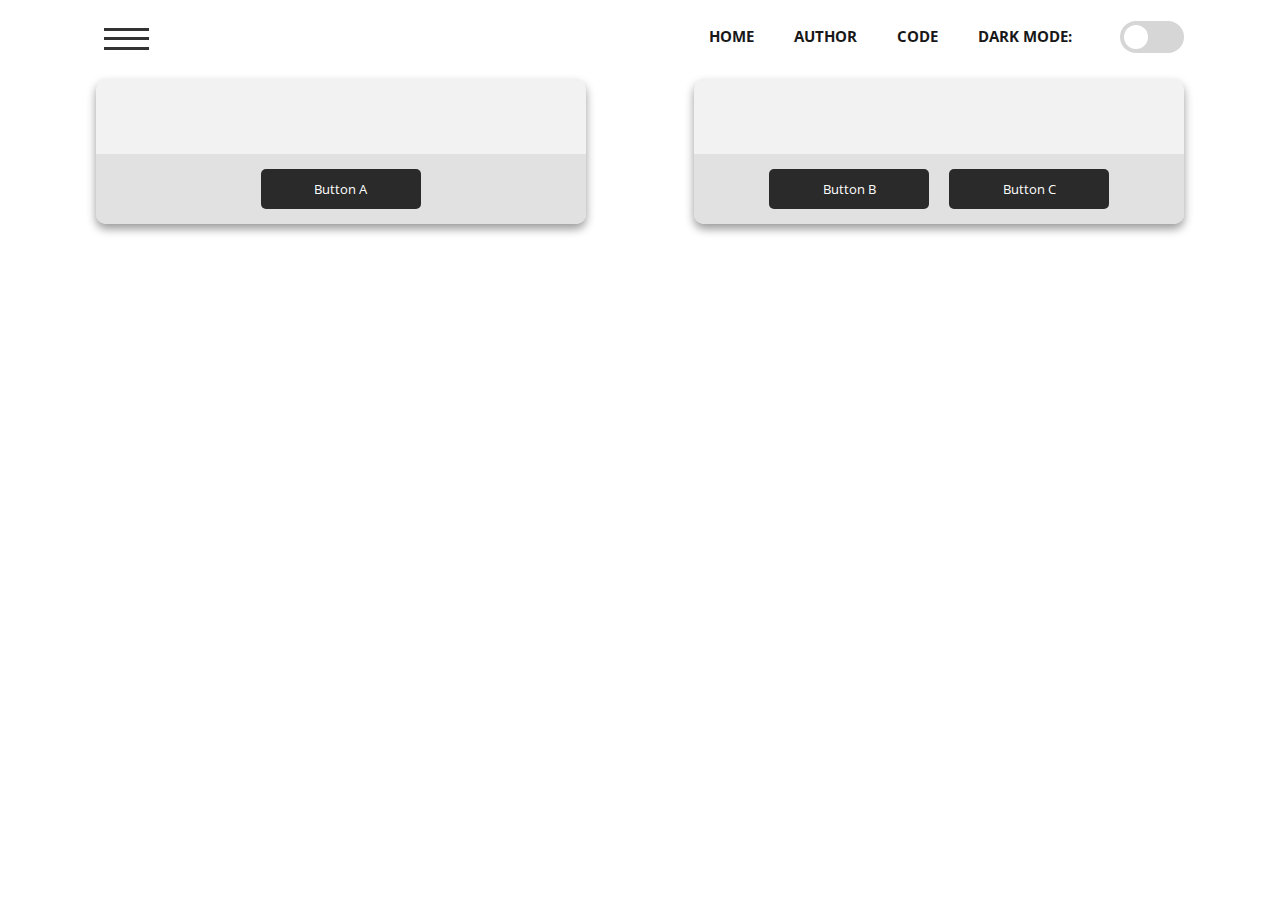
<file: index.html>
<!DOCTYPE html>
<html itemscope="" itemtype="http://schema.org/WebPage" lang="en">
    <head>

        <title>Projekat 1</title><!-- 35-65 characters-->
        <meta charset="UTF-8">
        <meta http-equiv="X-UA-Compatible" content="IE=edge,chrome=1">
        <meta name="viewport" content="width=device-width, initial-scale=1">
        <!--70-320 characters.--><meta name="description" content="Discover the innovative world of iTech and shop everything iPhone, iPad, Apple Watch, Mac, and Apple TV, plus pay on the web, All powerful, iPhone 10 Years Later and Gift Cards">
        <meta name="keywords" content="apple,watch,ipad,phone,iphone,iTech">
        <meta name="author" content="Marko Milivojevic">
        <meta name="robots" content="index, follow">
        <link rel="icon" href="assets/images/favicon.ico">

        <link rel=”canonical” href=http://i-tech13.000webhostapp.com/index.php />
        
        
        <link rel="stylesheet" type="text/css" href="assets/css/style.css"/>
        <script src="https://code.jquery.com/jquery-3.4.1.min.js" integrity="sha256-CSXorXvZcTkaix6Yvo6HppcZGetbYMGWSFlBw8HfCJo=" crossorigin="anonymous"></script>
        <!-- <script src="https://ajax.googleapis.com/ajax/libs/jquery/3.3.1/jquery.min.js"></script>     -->
        <link rel="stylesheet" href="https://cdnjs.cloudflare.com/ajax/libs/font-awesome/4.7.0/css/font-awesome.min.css">
        
        
    </head>

    <body>

        <div class="wrapper">
            <div id="info">

            </div>

            <header>
                <div id="hamburger">
                    <div class="bar1 bar"></div>
                    <div class="bar2 bar"></div>
                    <div class="bar3 bar"></div>
                </div>
                              
                <div id="mySidenav" class="sidenav darkSidenavNone">
                    <a id='meniHover'href='index.html'>HOME</a>
                    <a id='meniHover'href='autor.html'>AUTHOR</a>  
                    <a id='meniHover'href='https://github.com/MarkoMilivojevic167/projekat1'>CODE</a>
                    <p id='meniHover'>DARK MODE:</p>
                    <div class="switch switch--horizontal">
                        <input id="radio-a" type="radio" name="first-switch" class="radio"/>
                        <input id="radio-b" type="radio" name="first-switch" class="radio"/>
                        <span class="toggle-outside"><span class="toggle-inside"></span></span>
                    </div>              
                </div>
            </header>

            <div id="mainContainer">

                <div class="content contentDarkNone">
                    <ul id="leftContent">

      
                    </ul>
                    <div class="buttonContent">
                        <button id="leftButton" name="left"><span>Button A </span></button>
                    </div>
                </div>

                <div  class="content contentDarkNone">
                    <ul id="rightContent">

      
                    </ul>
                    <div class="buttonContent">
                        <button id="rightButton"><span id="bButton">Button B </span></button>
                        <button id="c"> Button C </button>
                    </div>
                </div>

            </div>

        </div>
    

    <script type="text/javascript" src="assets/js/darkMode.js"></script>
    <script type="text/javascript" src="assets/js/main.js"></script>
    </body>


</html>
</file>
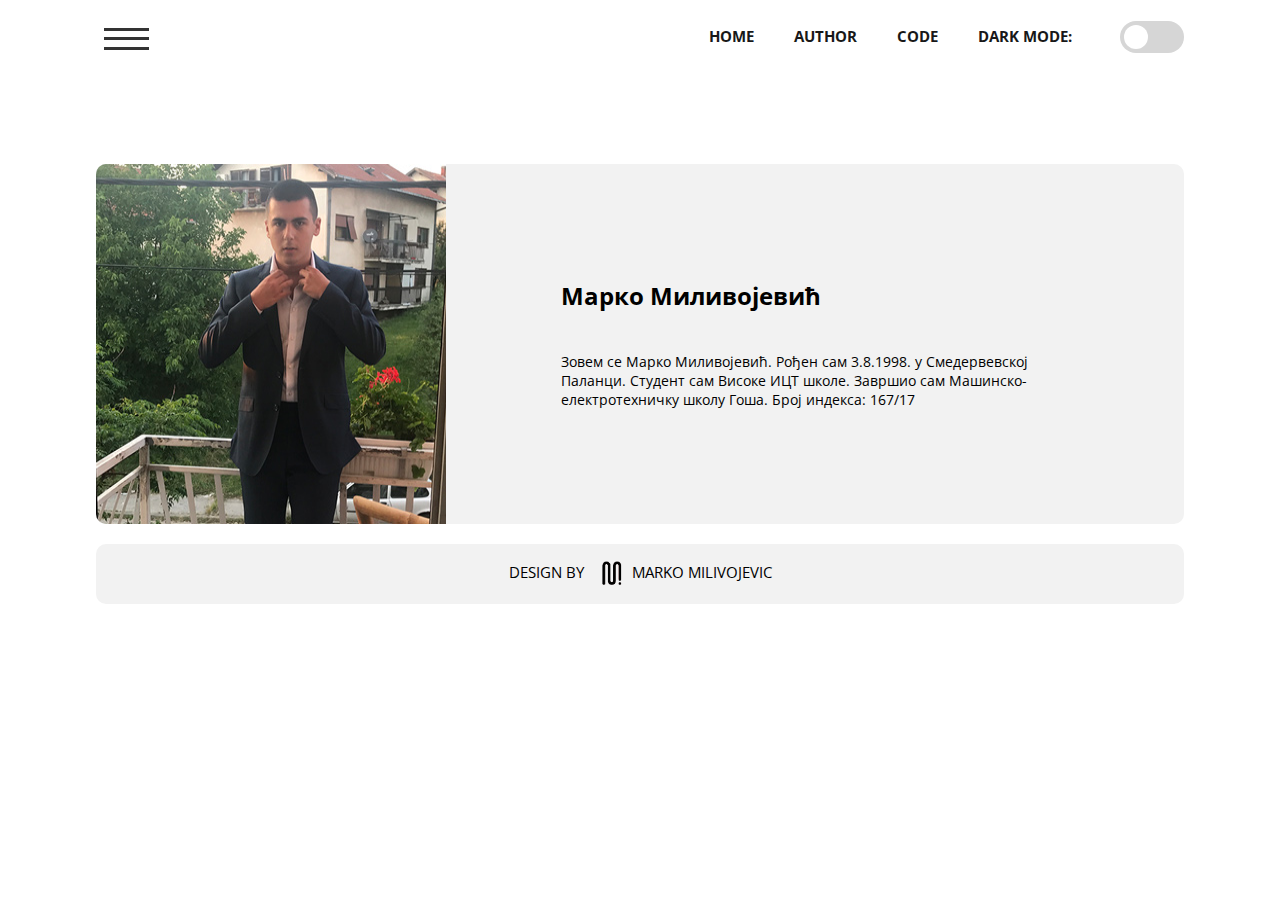
<file: autor.html>
<!DOCTYPE html>
<html itemscope="" itemtype="http://schema.org/WebPage" lang="en">
    <head>

        <title>Projekat 1</title><!-- 35-65 characters-->
        <meta charset="UTF-8">
        <meta http-equiv="X-UA-Compatible" content="IE=edge,chrome=1">
        <meta name="viewport" content="width=device-width, initial-scale=1">
        <!--70-320 characters.--><meta name="description" content="Discover the innovative world of iTech and shop everything iPhone, iPad, Apple Watch, Mac, and Apple TV, plus pay on the web, All powerful, iPhone 10 Years Later and Gift Cards">
        <meta name="keywords" content="apple,watch,ipad,phone,iphone,iTech">
        <meta name="author" content="Marko Milivojevic">
        <meta name="robots" content="index, follow">
        <link rel="icon" href="assets/images/favicon.ico">

        <link rel=”canonical” href=http://i-tech13.000webhostapp.com/index.php />
        
        
        <link rel="stylesheet" type="text/css" href="assets/css/style.css"/>
        <script src="https://code.jquery.com/jquery-3.4.1.min.js" integrity="sha256-CSXorXvZcTkaix6Yvo6HppcZGetbYMGWSFlBw8HfCJo=" crossorigin="anonymous"></script>
        <!-- <script src="https://ajax.googleapis.com/ajax/libs/jquery/3.3.1/jquery.min.js"></script>     -->
        <link rel="stylesheet" href="https://cdnjs.cloudflare.com/ajax/libs/font-awesome/4.7.0/css/font-awesome.min.css">
        
        
    </head>

    <body>

        <div class="wrapper">
            <div id="info">

            </div>

            <header>
                <div id="hamburger">
                    <div class="bar1 bar"></div>
                    <div class="bar2 bar"></div>
                    <div class="bar3 bar"></div>
                </div>
                              
                <div id="mySidenav" class="sidenav darkSidenavNone">
                    <a id='meniHover'href='index.html'>HOME</a>
                    <a id='meniHover'href='autor.html'>AUTHOR</a>  
                    <a id='meniHover'href='https://github.com/MarkoMilivojevic167/projekat1'>CODE</a>
                    <p id='meniHover'>DARK MODE:</p>
                    <div class="switch switch--horizontal">
                        <input id="radio-a" type="radio" name="first-switch" class="radio"/>
                        <input id="radio-b" type="radio" name="first-switch" class="radio"/>
                        <span class="toggle-outside"><span class="toggle-inside"></span></span>
                    </div>              
                </div>
            </header>

            <div id="autorContainer" class="contentDarkNone darkSidenavNone">
                <img src="assets/images/autor.jpg" alt="autor">
                <div id="authorText">
                    <h2>Марко Миливојевић</h2>
                    <p>Зовем се Марко Mиливојевић. Рођен сам 3.8.1998. у Смедервевској Паланци. Студент сам Високе ИЦТ школе. Завршио сам  Машинско-електротехничку школу Гоша. Број индекса: 167/17</p>
                </div>

            </div>
            <div id="desginBy" class="contentDarkNone darkSidenavNone">
                <p>DESIGN BY </p><img src="assets/images/logo.png" alt="logo"/><p> MARKO MILIVOJEVIC</p>
            </div>

        </div>

    <script type="text/javascript" src="assets/js/darkMode.js"></script>
    <script type="text/javascript" src="assets/js/main.js"></script>
    </body>


</html>
</file>
<file: assets/css/style.css>
@import url('https://fonts.googleapis.com/css?family=Open+Sans&display=swap');
*{
    padding: 0px;
    margin: 0px;
    box-sizing: border-box;
    font-family: 'Open Sans', sans-serif;
}
*,
*::before,
*::after {
    box-sizing: inherit;
}
html {
    box-sizing: border-box;
}
ul {
	list-style-type: none;

}
body{
    background-color: #fff;
}
.wrapper{
    margin: 0px auto;
    width: 85%;
}
header {
    width: auto;
    display: flex;
    margin-top: 10px;
    border-radius: 6px;
}
button:focus{
    outline: none;
}
#mainContainer{
    display: flex;
    justify-content: space-between;
    width: 100%;
    min-height: 100%;
}
.content{
    margin-top: 15px;
    width: 45%;
    background-color: #f2f2f2;
    border-radius: 10px;
    box-shadow: 0 5px 10px 0 rgba(0, 0, 0, 0.4);
    min-height: 100%;
    margin-bottom: 20px;
    position: relative;
}
.content ul{
    padding: 40px 90px 105px 90px;
}
.content li{
    margin-top: 25px;
    text-align: center;
}
.buttonContent{
    display: flex;
    justify-content: center;
    width: 100%;
    background-color: #e1e1e1;
    border-radius: 0px 0px 10px 10px;
    padding: 15px;
    position: absolute;
    bottom: 0;

}
.buttonContent button{
    border: 0px;
    padding: 11px 35px;
    border-radius: 5px;
    background-color: #2a2a2a;
    color: #fff;
    cursor: pointer;
    margin: 0px 10px;
}
.buttonContent button:hover{
    opacity: 0.9;
    transition: 0.4s;
}
.inputGroup {
    background-color: #fff;
    display: block;
    margin: 10px 0;
    position: relative;
    border-radius: 6px;
}

.inputGroup label {
    padding: 13px 30px;
    width: 100%;
    display: block;
    text-align: left;
    color: #3c454c;
    cursor: pointer;
    position: relative;
    z-index: 2;
    -webkit-transition: color 200ms ease-in;
    transition: color 200ms ease-in;
    overflow: hidden;
    border-radius: 6px;
    font-size: 14px !important;
}
.inputGroup label:before {
    width: 10px;
    height: 10px;
    border-radius: 50%;
    content: "";
    background-color: #5562eb;
    position: absolute;
    left: 50%;
    top: 50%;
    -webkit-transform: translate(-50%, -50%) scale3d(1, 1, 1);
    transform: translate(-50%, -50%) scale3d(1, 1, 1);
    -webkit-transition: all 300ms cubic-bezier(0.4, 0, 0.2, 1);
    transition: all 300ms cubic-bezier(0.4, 0, 0.2, 1);
    opacity: 0;
    z-index: -1;
}
.inputGroup label:after {
    width: 32px;
    height: 32px;
    content: "";
    border: 1.5px solid #d1d7dc;
    background-color: #fff;
    background-image: url("data:image/svg+xml,%3Csvg width='32' height='32' viewBox='0 0 32 32' xmlns='http://www.w3.org/2000/svg'%3E%3Cpath d='M5.414 11L4 12.414l5.414 5.414L20.828 6.414 19.414 5l-10 10z' fill='%23fff' fill-rule='nonzero'/%3E%3C/svg%3E ");
    background-repeat: no-repeat;
    background-position: 2px 3px;
    border-radius: 50%;
    z-index: 2;
    position: absolute;
    right: 30px;
    top: 50%;
    -webkit-transform: translateY(-50%);
    transform: translateY(-50%);
    cursor: pointer;
    -webkit-transition: all 200ms ease-in;
    transition: all 200ms ease-in;
}
.inputGroup input:checked ~ label {
    color: #fff;
}
.inputGroup input:checked ~ label:before {
    -webkit-transform: translate(-50%, -50%) scale3d(56, 56, 1);
    transform: translate(-50%, -50%) scale3d(56, 56, 1);
    opacity: 1;
}
.inputGroup input:checked ~ label:after {
    background-color: #54e0c7;
    border-color: #54e0c7;
}
.inputGroup input {
    width: 32px;
    height: 32px;
    -webkit-box-ordinal-group: 2;
    order: 1;
    z-index: 2;
    position: absolute;
    right: 30px;
    top: 50%;
    -webkit-transform: translateY(-50%);
    transform: translateY(-50%);
    cursor: pointer;
    visibility: hidden;
}
#hamburger{
    cursor: pointer;
    width: 70px;
    /* background-color: #f2f2f2; */
    padding: 8px 8px;
    border-radius: 6px;
    margin-top: 3px;
}
#notification {
    margin: auto;
    padding: 13px 65px;
    position: fixed;
    top: 15px;
    right: 7.5%;
    border-radius: 6px;
    z-index: 111;
    color: #fff;
    font-size: 15px;
}
.notificationColorRed{
    background-color: #f13a2d;
}
.notificationColorGreen{
    background-color: rgb(84, 196, 87);
}
.sidenav {
    height: 100%;
    width: 100%;
    z-index: 99;
    display: flex;
    padding: 0px 8px 1px 8px;
    border-radius: 6px;
    margin-top: 11px;
    justify-content: flex-end;
}
  
.sidenav a,.sidenav p {
    padding: 0px 8px 5px 32px;
    text-decoration: none;
    font-size: 15px;
    color: rgb(24, 24, 24);
    transition: 0.3s;
    text-align: center;
    font-weight: bold;
    margin-top: 5px;
  }
  
  
.sidenav a:hover {
    color: #979797;
}
.sidenav .closebtn p{

    font-size: 22px;
    padding: 0px;
    margin-left: 50px;
    margin-top: 0px !important;
}
#meniLinkClose{
    cursor:pointer;
    margin-top: 0px !important;
}
.closebtn p:hover{
    color: #f13a2d;
}
#hamburger:hover .bar2{
    width: 35px;
    transition: 0.3s;
    margin-left: 5px;
}
#autorContainer{
    width: 100%;
    display: flex;
    border-radius: 10px;
    background-color: #f2f2f2;
    margin-top: 100px;
}
#autorContainer img{
    border-radius: 10px 0px 0px 10px;
    min-height: 350px;
}
#authorText{
    padding: 115px;
}
#authorText h2{
    margin-bottom: 40px;
}
#authorText p{
    font-size: 14px;
}
#desginBy{
    display: flex;
    width: 100%;
    background-color: #f2f2f2;
    border-radius: 10px;
    margin: auto;
    margin-top: 20px;
    text-align: center;
    justify-content: center;
    padding: 10px;
}
#desginBy p{
    margin-top: 8px;
    font-size: 15px;
}
#desginBy img{
    width: 40px;
    margin-left: 8px;
}
button{
    width: 160px;
    transition: all 0.5s;
    font-size: 13px !important;
}
#rightButton{
    cursor: not-allowed;
} 
button span {
    display: inline-block;
    position: relative;
    transition: 0.5s;
}
button span:after {
    content: '\00bb';
    position: absolute;
    opacity: 0;
    top: 0;
    right: -20px;
    transition: 0.5s;
}
button #bButton:after{
    content: '\00ab' !important;
    position: absolute;
    top: 0;
    left: -70px;
    transition: 0.5s;
}
button:hover span {
    padding-right: 25px;
}
button:hover #bButton {
    padding-left: 25px;
    padding-right: 0px !important;

}
  
button:hover span:after {
    opacity: 0.9;
    right: 0;
}
.switch {
    width: 24rem;
    position: relative;
}
.switch input {
    position: absolute;
    top: 0;
    z-index: 2;
    opacity: 0;
    cursor: pointer;
}
.switch input:checked {
    z-index: 1;
}
.switch input:checked + label {
    opacity: 1;
    cursor: default;
}
.switch input:not(:checked) + label:hover {
    opacity: 0.5;
}
.switch label {
    color: #fff;
    opacity: 0.33;
    transition: opacity 0.25s ease;
    cursor: pointer;
}
.switch .toggle-outside {
    height: 2rem;
    border-radius: 2rem;
    padding: 0.25rem;
    overflow: hidden;
    transition: 0.25s ease all;
}
.switch .toggle-inside {
    border-radius: 5rem;
    background: #ffffff;
    position: absolute;
    transition: 0.25s ease all;
}
.switch--horizontal {
    width: 6rem;
    height: 1rem;
    font-size: 0;
 
}
.switch--horizontal input {
    height: 3rem;
    width: 6rem;
    left: 2.5rem;
    margin: 0;
}
.switch--horizontal label {
    font-size: 1.5rem;
    line-height: 3rem;
    display: inline-block;
    width: 6rem;
    height: 100%;
    margin: 0;
    text-align: center;
}
.switch--horizontal label:last-of-type {
    margin-left: 6rem;
}
.switch--horizontal .toggle-outside {
    background: rgb(214, 214, 214);
    position: absolute;
    width: 4rem;
    left: 2.5rem;
}
.switch--horizontal .toggle-inside {
    height: 1.5rem;
    width: 1.5rem;
}
.switch--horizontal input:checked ~ .toggle-outside .toggle-inside {
    left: 0.25rem;
}
.switch--horizontal input ~ input:checked ~ .toggle-outside .toggle-inside {
    left: 2.25rem;
}
.darkModeDugmeNapolje{
     transition:  background 0.4s ease-in !important;
    background: #5562eb !important;
}
body.dark code[class*=language-],
body.dark table tbody>tr:nth-child(odd)>td,
body.dark table tbody>tr:nth-child(odd)>th {
    background: #fff
}
.dark{
    background-color: #252525fb!important;
}
.contentDark{
    background-color: #1b1b1b !important;
}
.darkInputGroup{
    background-color: #252525 !important;
    color: #ffffff !important;
}
.darkButtonContent{
    background-color: #000000 !important;
}
.darkSidenav{
    color: #fff !important;
}
.darkHamburger{
    background-color: #fff !important;
}
.bar1, .bar2, .bar3{
    width: 45px;
    height: 3px;
    background-color: #333;
    margin: 6.5px 0;
    transition: 0.4s;
}
.change .bar1{
    -webkit-transform: rotate(-45deg) translate(-7px, 6px);
    transform: rotate(-45deg) translate(-7px, 6px);
}
.change .bar2{
    opacity: 0;
}
.change .bar3 {
    -webkit-transform: rotate(45deg) translate(-6px, -8px);
    transform: rotate(45deg) translate(-6px, -8px);
}
@media only screen and (max-width: 950px) {
    #mainContainer{
        display: block;
    }
    .content{
        margin: auto;
        margin-top: 40px;
        width: 85%;
        background-color: #f2f2f2;
    }
}

@media only screen and (max-width: 900px) {
    #autorContainer {
        width: 370px;
        display: block;
        margin: auto;
        margin-top: 50px;
    }
    #autorContainer img{
        border-radius: 10px 10px 0px 0px;
        min-height: 370px;
    }
    #authorText {
        padding: 18px;
        text-align: center;
    }
    #desginBy{
        width: 370px;
    }
}
@media only screen and (max-width: 750px) {
    .sidenav {
        display: grid;
        justify-content: center;
    }
    .switch--horizontal {
        width: 7rem;
        margin: auto;
    }
    header {

        display: block;
    }
}
@media only screen and (max-width: 500px) {
    .content ul {
        padding: 40px 40px 110px 40px;
    }
    .wrapper{
        width: 95%;
    }
}
@media only screen and (max-width: 350px) {
    #autorContainer {
        width: 100%;
    }
    #desginBy{
        width: 100%;
        font-size: 12px;
    }
    #desginBy img{
        width: 30px;
        height: 40px;
    }
    #autorContainer img{
        width: 100%;
    }
}
</file>
